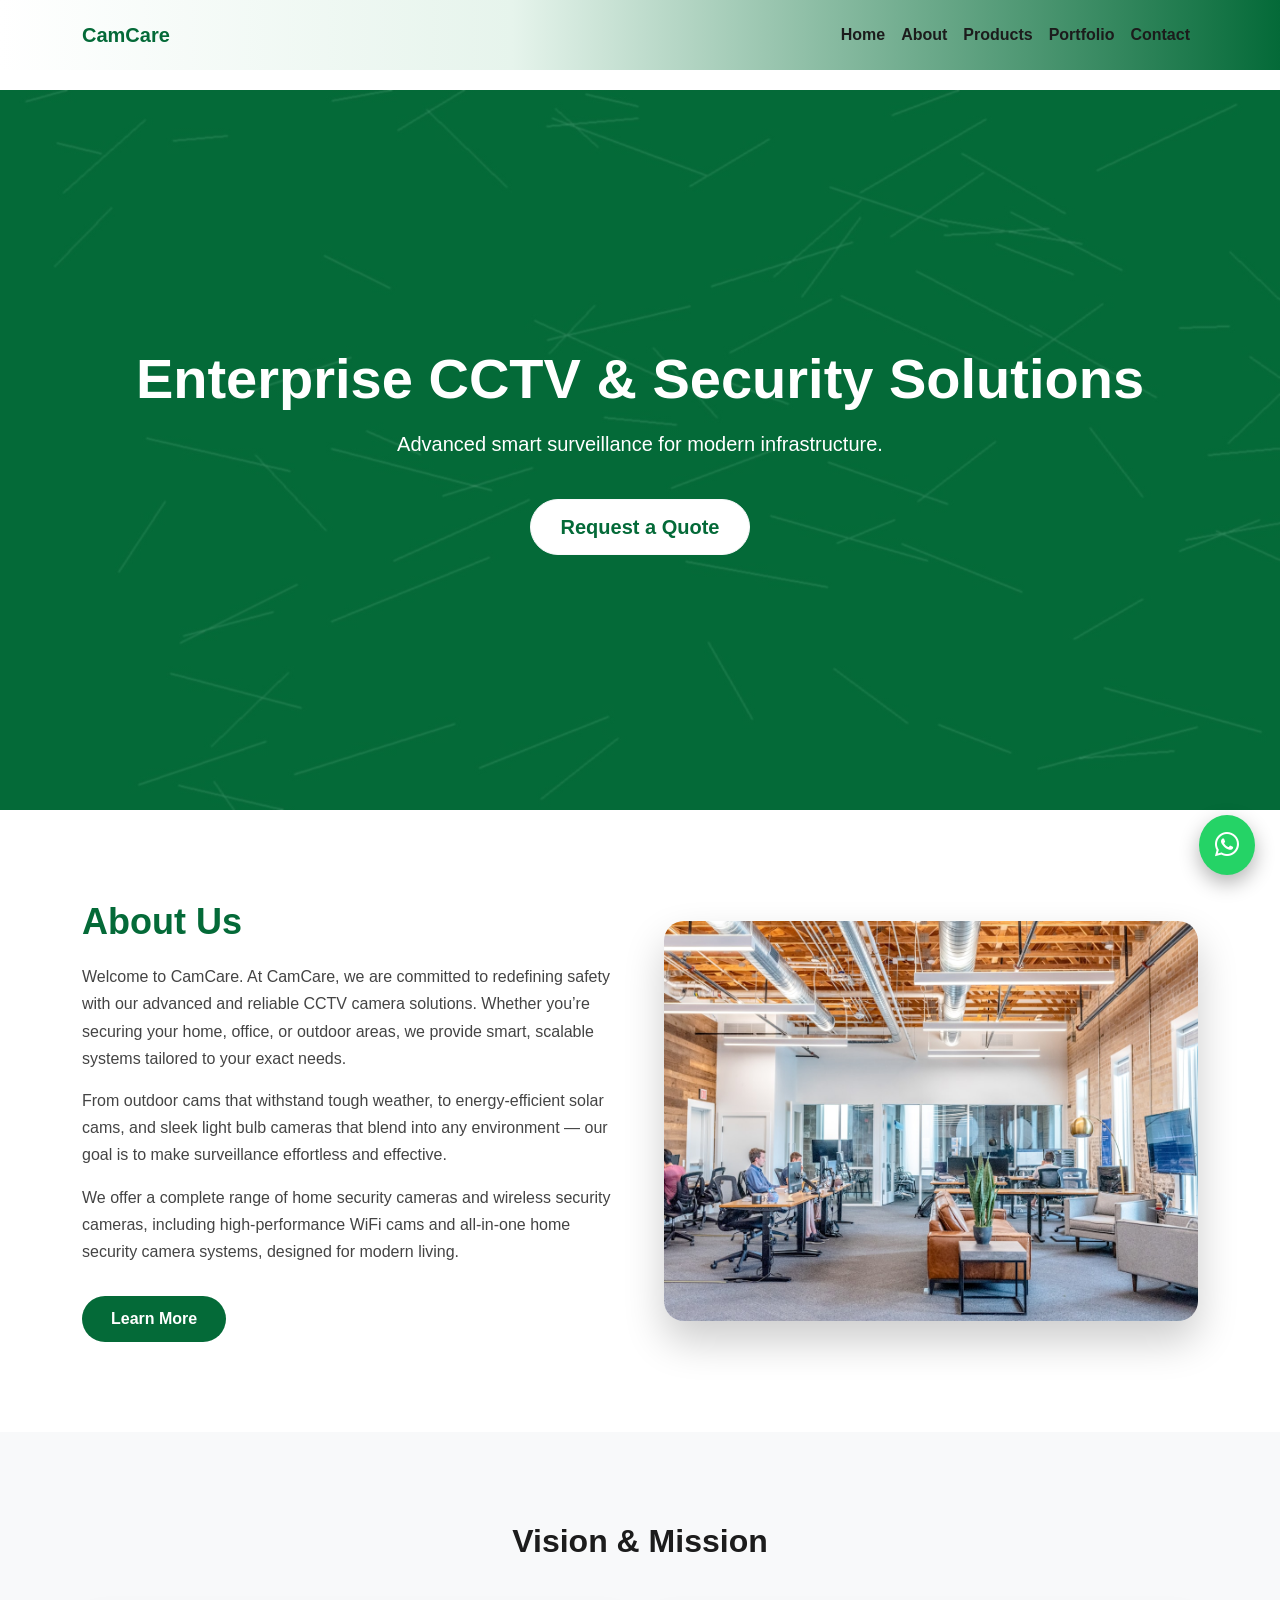
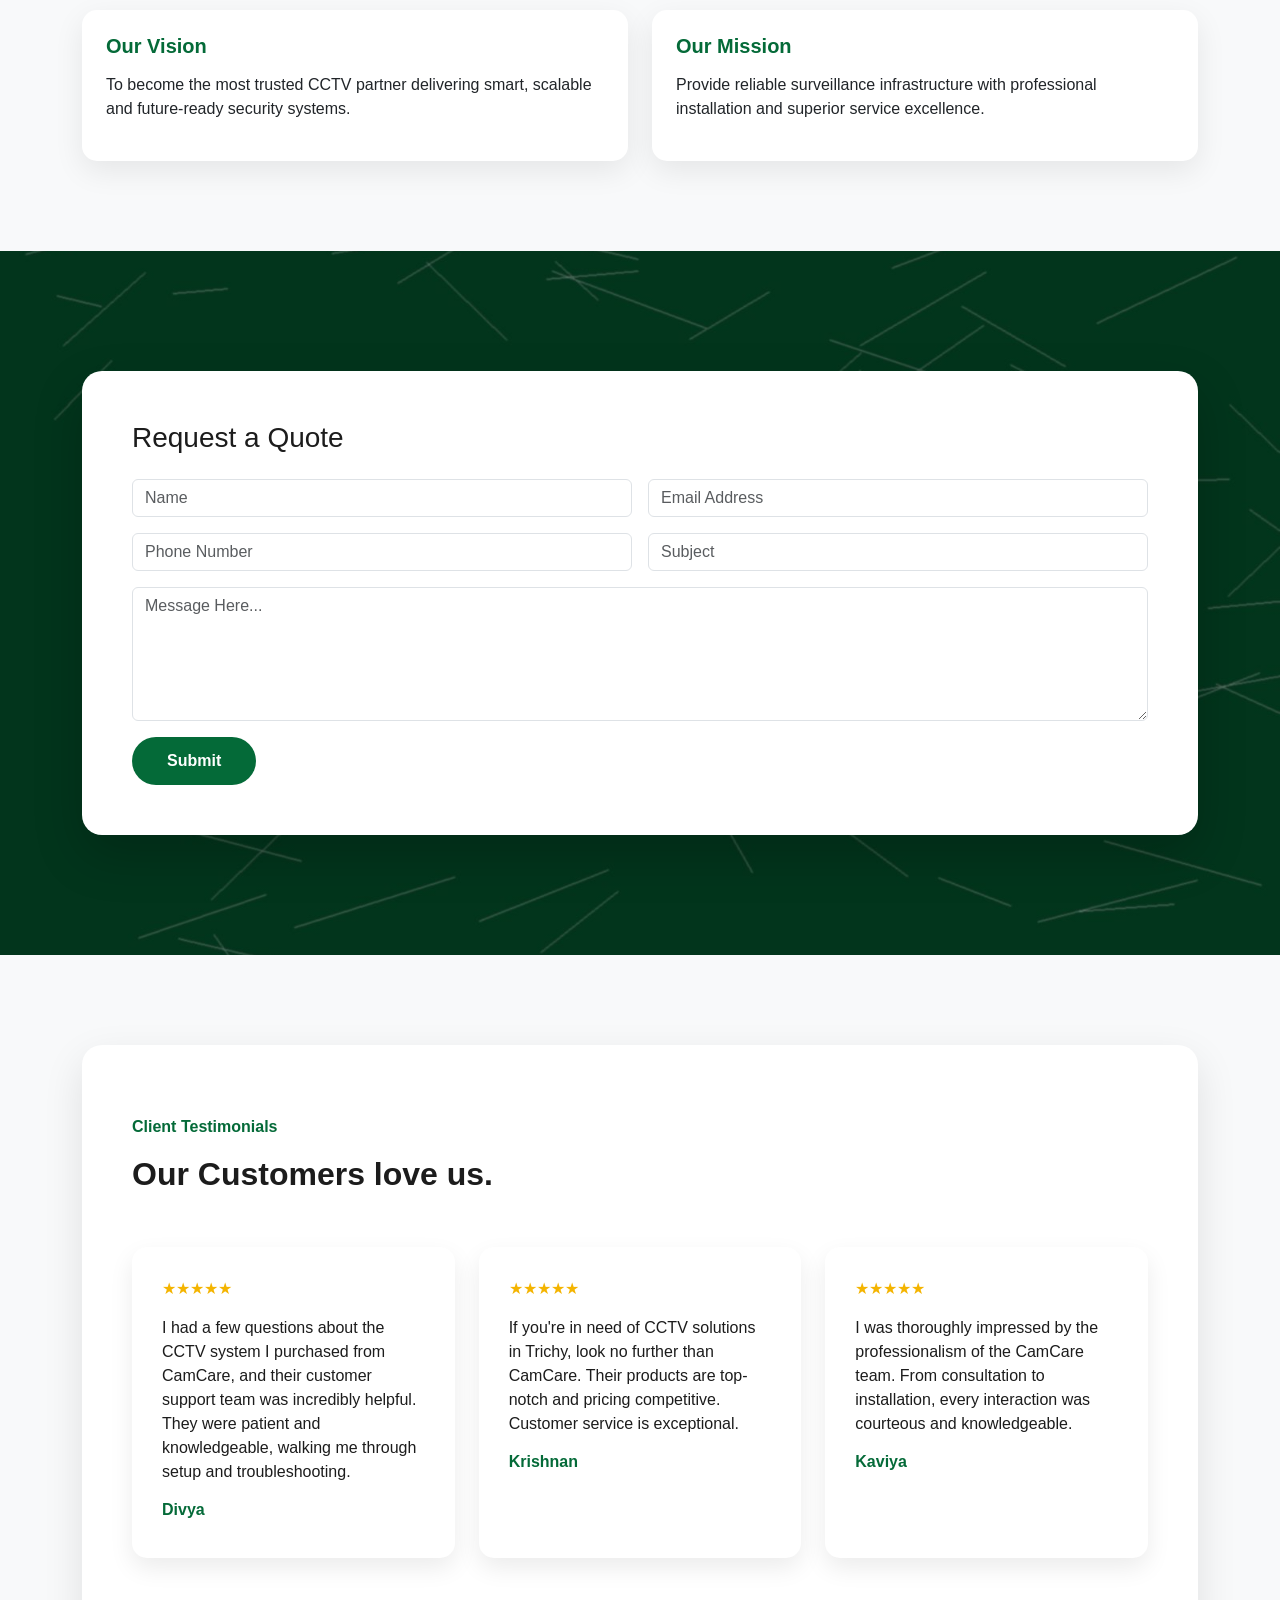
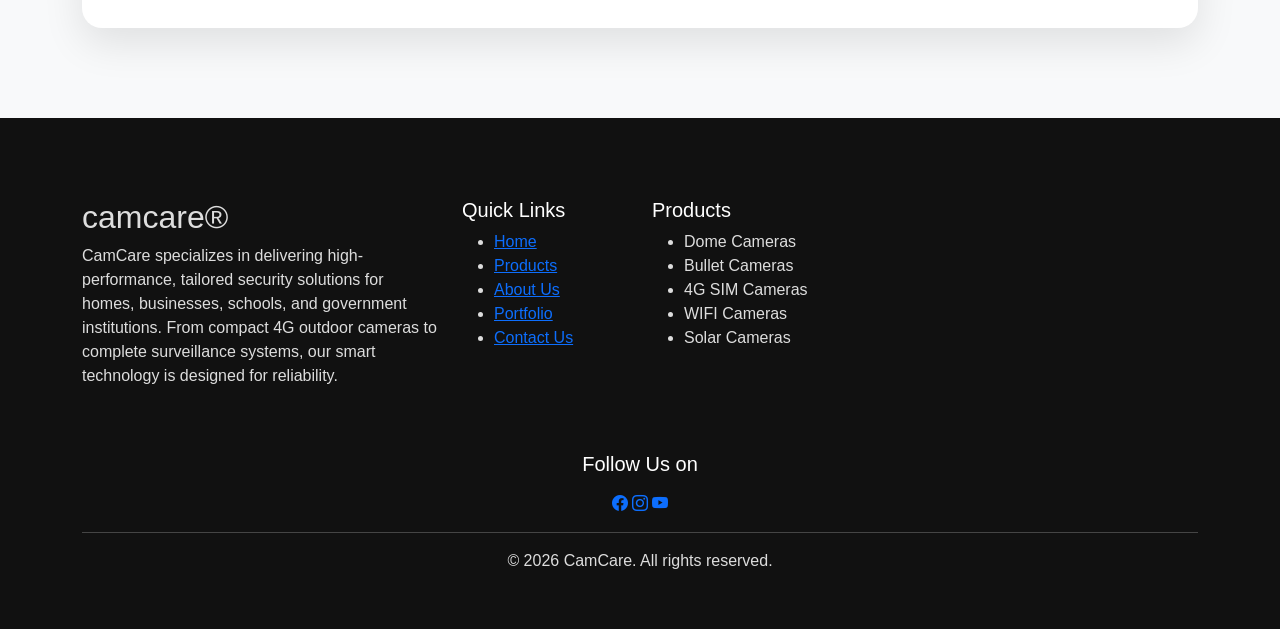
<file: index.html>
<!DOCTYPE html>
<html>

<head>
    <meta charset="UTF-8">
    <meta name="viewport" content="width=device-width, initial-scale=1">
    <title>CamCare - Home</title>

    <link href="https://cdn.jsdelivr.net/npm/bootstrap@5.3.2/dist/css/bootstrap.min.css" rel="stylesheet">
    <link rel="stylesheet" href="https://cdn.jsdelivr.net/npm/bootstrap-icons@1.11.3/font/bootstrap-icons.css">
    <link rel="stylesheet" href="assets/css/style.css">
</head>

<body>

    <!-- NAVBAR -->
    <div id="header"></div>

    <div style="margin-top:90px;"></div>

    <!-- HERO -->
    <section class="hero">
        <div class="container">
            <h1 class="display-4 fw-bold">Enterprise CCTV & Security Solutions</h1>
            <p class="lead mt-3">Advanced smart surveillance for modern infrastructure.</p>
            <a href="#quote" class="btn btn-light btn-lg mt-4">Request a Quote</a>
        </div>
    </section>

    <!-- ABOUT -->
    <section class="section about-section">
        <div class="container">
            <div class="row align-items-center g-5">
                <!-- LEFT CONTENT -->
                <div class="col-lg-6">
                    <h2 class="about-title">About Us</h2>
                    <p class="about-text">
                        Welcome to CamCare. At CamCare, we are committed to redefining safety with our
                        advanced and reliable CCTV camera solutions. Whether you’re securing your
                        home, office, or outdoor areas, we provide smart, scalable systems tailored
                        to your exact needs.
                    </p>
                    <p class="about-text">
                        From outdoor cams that withstand tough weather, to energy-efficient solar cams,
                        and sleek light bulb cameras that blend into any environment — our goal is to
                        make surveillance effortless and effective.
                    </p>
                    <p class="about-text">
                        We offer a complete range of home security cameras and wireless security cameras,
                        including high-performance WiFi cams and all-in-one home security camera systems,
                        designed for modern living.
                    </p>
                    <a href="about.html" class="btn btn-learn mt-3">
                        Learn More
                    </a>
                </div>
                <!-- RIGHT IMAGE -->
                <div class="col-lg-6 text-center">
                    <img src="assets/images/about-corporate.jpg" class="img-fluid about-img" alt="Corporate Discussion">
                </div>
            </div>
        </div>
    </section>

    <!-- VISION MISSION -->
    <section class="section section-alt">
        <div class="container">
            <h2 class="section-title">Vision & Mission</h2>
            <div class="row g-4">
                <div class="col-md-6">
                    <div class="card p-4 h-100">
                        <h5>Our Vision</h5>
                        <p>
                            To become the most trusted CCTV partner delivering smart,
                            scalable and future-ready security systems.
                        </p>
                    </div>
                </div>

                <div class="col-md-6">
                    <div class="card p-4 h-100">
                        <h5>Our Mission</h5>
                        <p>
                            Provide reliable surveillance infrastructure with professional
                            installation and superior service excellence.
                        </p>
                    </div>
                </div>
            </div>
        </div>
    </section>

    <!-- REQUEST A QUOTE -->
    <section id="quote" class="quote-section">
        <div class="container">
            <div class="quote-box">

                <h3 class="mb-4">Request a Quote</h3>

                <form>
                    <div class="row g-3">

                        <div class="col-md-6">
                            <input type="text" class="form-control" placeholder="Name">
                        </div>

                        <div class="col-md-6">
                            <input type="email" class="form-control" placeholder="Email Address">
                        </div>

                        <div class="col-md-6">
                            <input type="text" class="form-control" placeholder="Phone Number">
                        </div>

                        <div class="col-md-6">
                            <input type="text" class="form-control" placeholder="Subject">
                        </div>

                        <div class="col-12">
                            <textarea class="form-control" rows="5" placeholder="Message Here..."></textarea>
                        </div>

                        <div class="col-12">
                            <button type="submit" class="btn btn-primary-custom">
                                Submit
                            </button>
                        </div>

                    </div>
                </form>

            </div>
        </div>
    </section>

    <!-- CLIENT TESTIMONIALS -->
    <section class="section testimonials-section">
        <div class="container">
            <div class="testimonials-wrapper">
                <p class="testimonial-subtitle">Client Testimonials</p>
                <h2 class="testimonial-title">Our Customers love us.</h2>
                <div class="row g-4 mt-4">
                    <!-- Testimonial 1 -->
                    <div class="col-lg-4 col-md-6">
                        <div class="testimonial-card">
                            <div class="stars">★★★★★</div>
                            <p>
                                I had a few questions about the CCTV system I purchased from CamCare,
                                and their customer support team was incredibly helpful. They were
                                patient and knowledgeable, walking me through setup and troubleshooting.
                            </p>
                            <h6 class="client-name">Divya</h6>
                        </div>
                    </div>
                    <!-- Testimonial 2 -->
                    <div class="col-lg-4 col-md-6">
                        <div class="testimonial-card">
                            <div class="stars">★★★★★</div>
                            <p>
                                If you're in need of CCTV solutions in Trichy, look no further than
                                CamCare. Their products are top-notch and pricing competitive.
                                Customer service is exceptional.
                            </p>
                            <h6 class="client-name">Krishnan</h6>
                        </div>
                    </div>
                    <!-- Testimonial 3 -->
                    <div class="col-lg-4 col-md-6">
                        <div class="testimonial-card">
                            <div class="stars">★★★★★</div>
                            <p>
                                I was thoroughly impressed by the professionalism of the CamCare team.
                                From consultation to installation, every interaction was courteous
                                and knowledgeable.
                            </p>
                            <h6 class="client-name">Kaviya</h6>
                        </div>
                    </div>
                </div>
            </div>
        </div>
    </section>

    <!-- FOOTER -->
    <div id="footer"></div>

    <script src="assets/js/layout.js"></script>

    <script src="https://cdn.jsdelivr.net/npm/bootstrap@5.3.2/dist/js/bootstrap.bundle.min.js"></script>
</body>

</html>
</file>
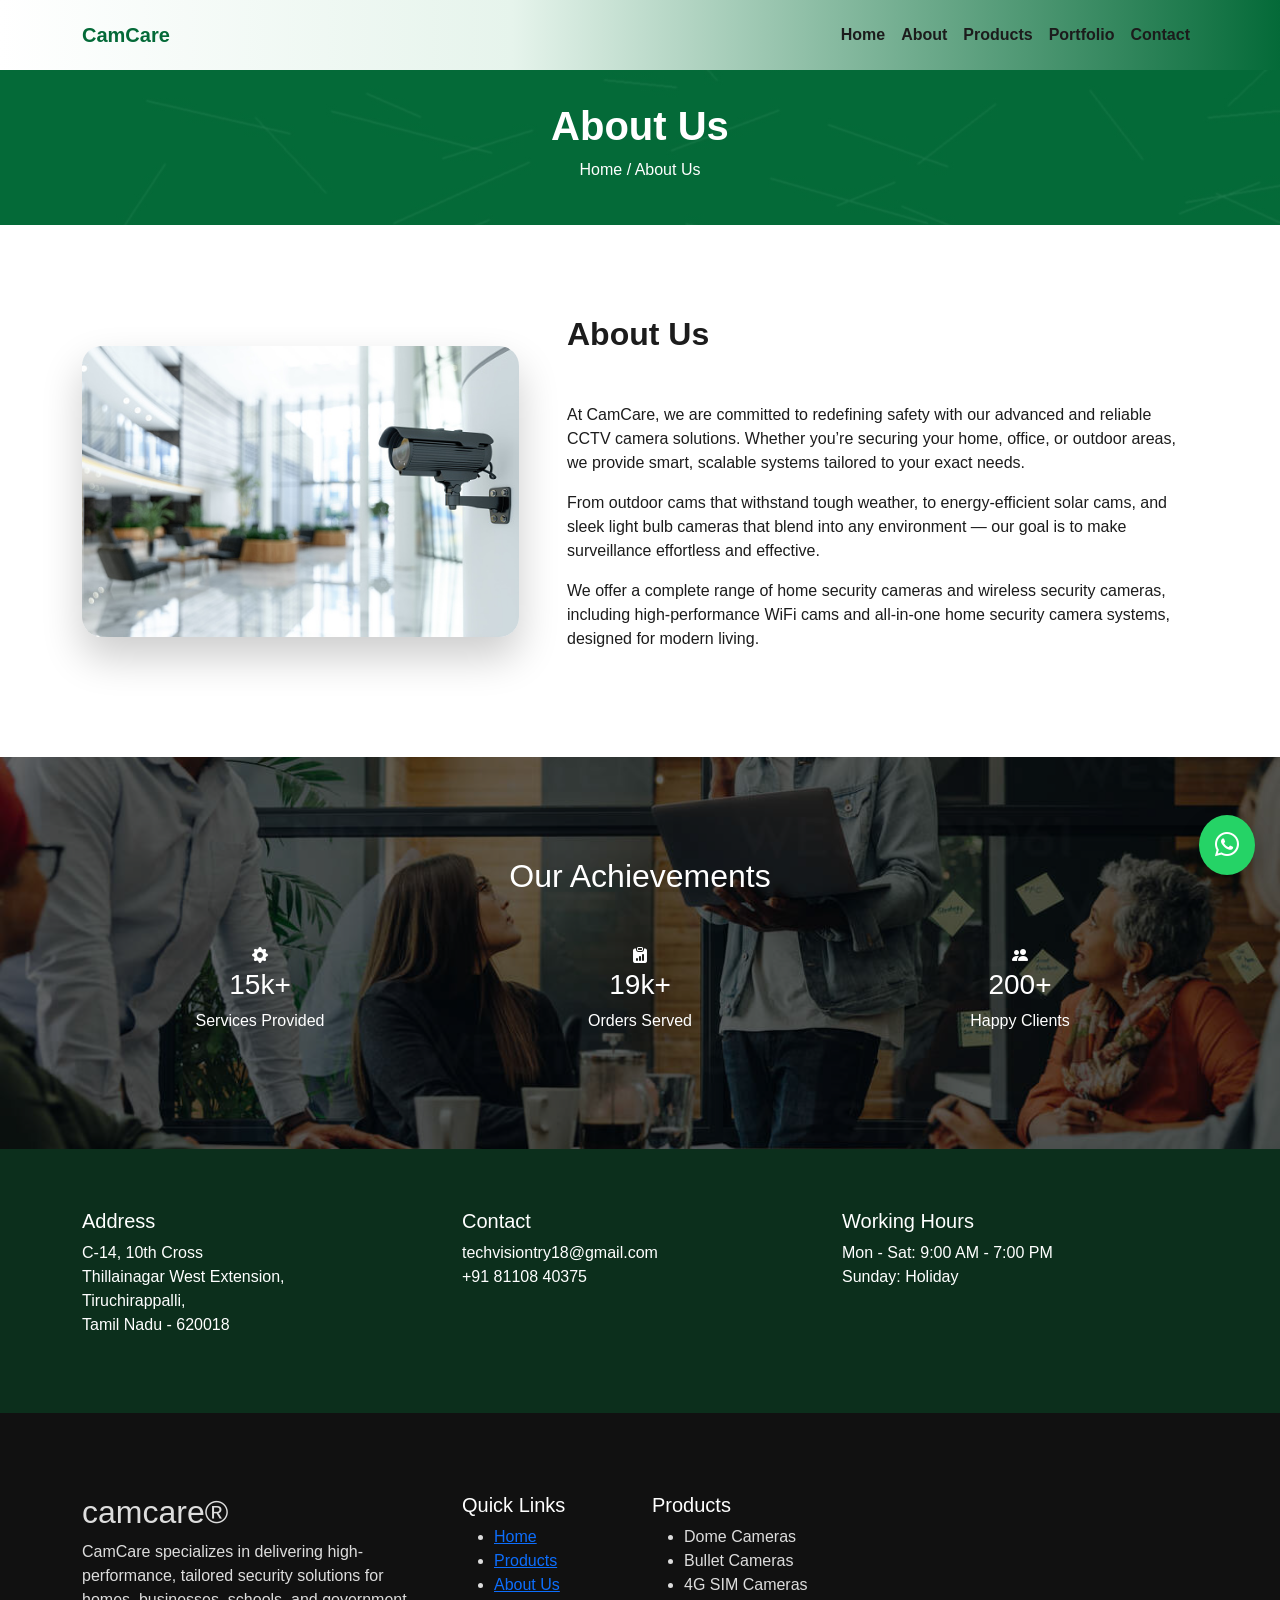
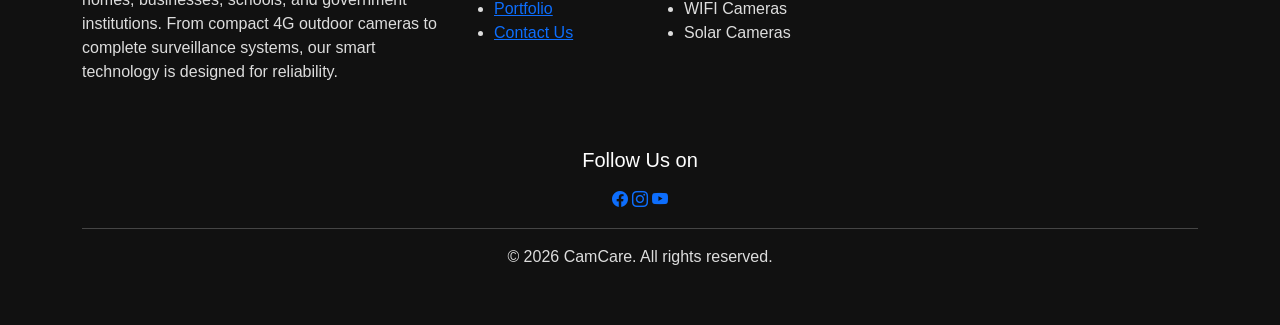
<file: about.html>
<!DOCTYPE html>
<html>

<head>
    <meta charset="UTF-8">
    <meta name="viewport" content="width=device-width, initial-scale=1">
    <title>CamCare - About</title>

    <link href="https://cdn.jsdelivr.net/npm/bootstrap@5.3.2/dist/css/bootstrap.min.css" rel="stylesheet">
    <link rel="stylesheet" href="assets/css/style.css">
    <link rel="stylesheet" href="https://cdn.jsdelivr.net/npm/bootstrap-icons@1.11.3/font/bootstrap-icons.css">
</head>

<body>

    <div id="header"></div>
    <!-- HERO BANNER -->
    <section class="page-banner">
        <div class="container text-center">
            <h1>About Us</h1>
            <p>Home / About Us</p>
        </div>
    </section>

    <!-- ABOUT CONTENT -->
    <section class="section">
        <div class="container">
            <div class="row align-items-center g-5">

                <div class="col-lg-5">
                    <img src="assets/images/about-main.jpg" class="img-fluid about-img">
                </div>

                <div class="col-lg-7">
                    <h2 class="section-title text-start">About Us</h2>

                    <p>
                        At CamCare, we are committed to redefining safety with our advanced and reliable CCTV camera
                        solutions.
                        Whether you’re securing your home, office, or outdoor areas, we provide smart, scalable systems
                        tailored to your exact needs.
                    </p>

                    <p>
                        From outdoor cams that withstand tough weather, to energy-efficient solar cams, and sleek light
                        bulb cameras
                        that blend into any environment — our goal is to make surveillance effortless and effective.
                    </p>

                    <p>
                        We offer a complete range of home security cameras and wireless security cameras,
                        including high-performance WiFi cams and all-in-one home security camera systems,
                        designed for modern living.
                    </p>

                </div>
            </div>
        </div>
    </section>

    <!-- ACHIEVEMENTS -->
    <section class="achievements-section">
        <div class="overlay"></div>
        <div class="container text-center position-relative">

            <h2>Our Achievements</h2>

            <div class="row mt-5">

                <div class="col-md-4">
                    <div class="achievement-box">
                        <i class="bi bi-gear-fill"></i>
                        <h3>15k+</h3>
                        <p>Services Provided</p>
                    </div>
                </div>

                <div class="col-md-4">
                    <div class="achievement-box">
                        <i class="bi bi-clipboard-data-fill"></i>
                        <h3>19k+</h3>
                        <p>Orders Served</p>
                    </div>
                </div>

                <div class="col-md-4">
                    <div class="achievement-box">
                        <i class="bi bi-people-fill"></i>
                        <h3>200+</h3>
                        <p>Happy Clients</p>
                    </div>
                </div>

            </div>
        </div>
    </section>

    <!-- CONTACT STRIP -->
    <section class="contact-strip">
        <div class="container">
            <div class="row text-white">

                <div class="col-md-4">
                    <h5>Address</h5>
                    <p>
                        C-14, 10th Cross<br>
                        Thillainagar West Extension,<br>
                        Tiruchirappalli,<br>
                        Tamil Nadu - 620018
                    </p>
                </div>

                <div class="col-md-4">
                    <h5>Contact</h5>
                    <p>
                        techvisiontry18@gmail.com<br>
                        +91 81108 40375
                    </p>
                </div>

                <div class="col-md-4">
                    <h5>Working Hours</h5>
                    <p>
                        Mon - Sat: 9:00 AM - 7:00 PM<br>
                        Sunday: Holiday
                    </p>
                </div>

            </div>
        </div>
    </section>

    <div id="footer"></div>

    <script src="assets/js/layout.js"></script>
    <script src="https://cdn.jsdelivr.net/npm/bootstrap@5.3.2/dist/js/bootstrap.bundle.min.js"></script>

</body>

</html>
</file>
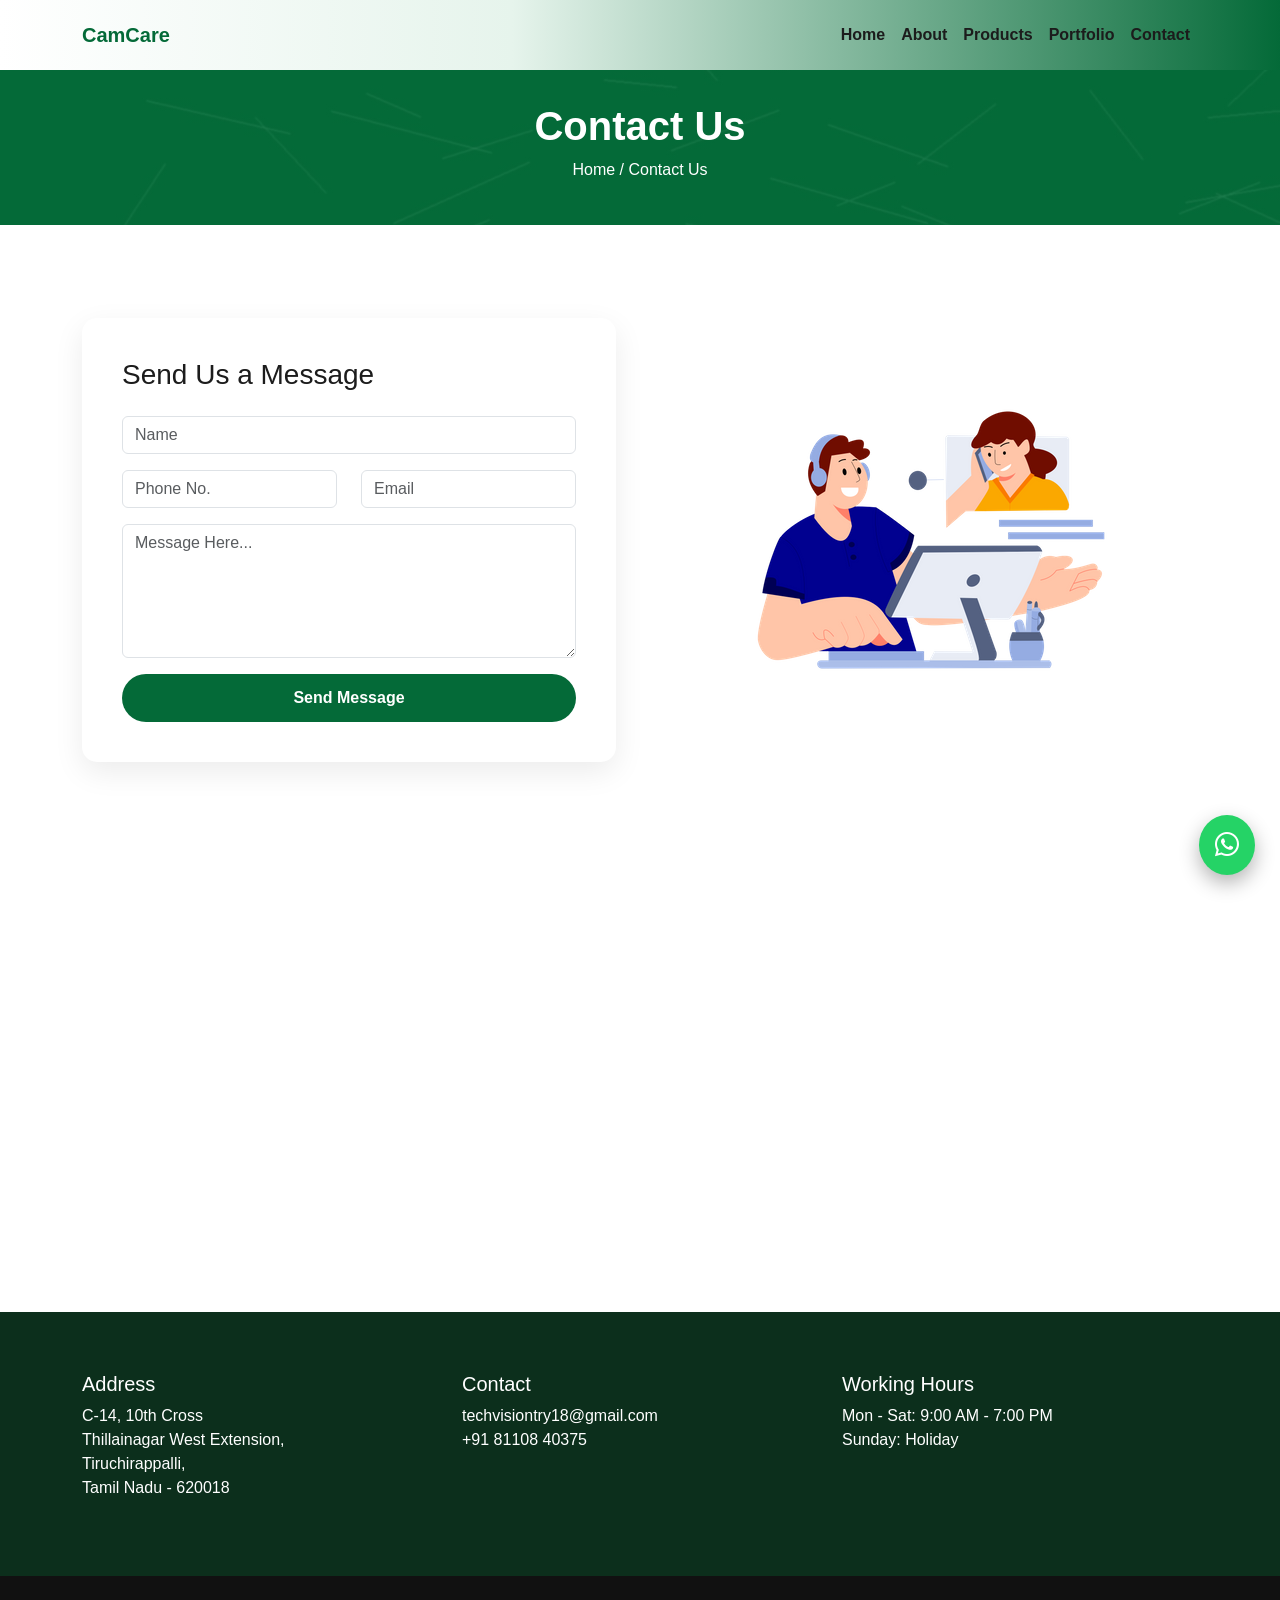
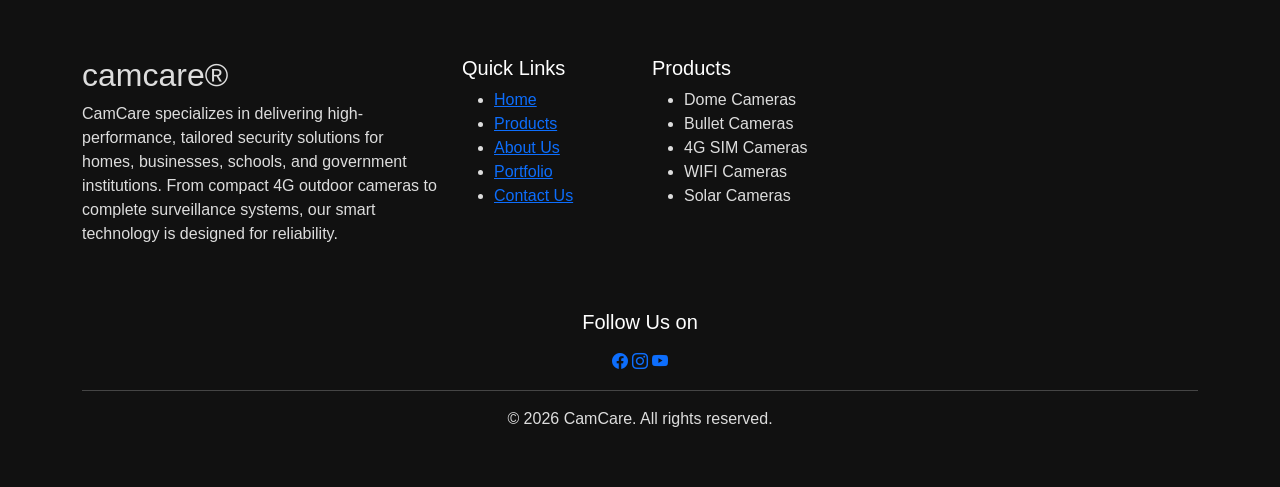
<file: contact.html>
<!DOCTYPE html>
<html>

<head>
    <meta charset="UTF-8">
    <meta name="viewport" content="width=device-width, initial-scale=1">
    <title>CamCare - Contact</title>

    <link href="https://cdn.jsdelivr.net/npm/bootstrap@5.3.2/dist/css/bootstrap.min.css" rel="stylesheet">
    <link rel="stylesheet" href="assets/css/style.css">
    <link rel="stylesheet" href="https://cdn.jsdelivr.net/npm/bootstrap-icons@1.11.3/font/bootstrap-icons.css">
</head>

<body>

    <div id="header"></div>

    <!-- HERO BANNER -->
    <section class="page-banner">
        <div class="container text-center">
            <h1>Contact Us</h1>
            <p>Home / Contact Us</p>
        </div>
    </section>

    <!-- CONTACT FORM SECTION -->
    <section class="section">
        <div class="container">
            <div class="row align-items-center g-5">

                <!-- FORM -->
                <div class="col-lg-6">
                    <div class="contact-card">
                        <h3 class="mb-4">Send Us a Message</h3>

                        <form>
                            <div class="mb-3">
                                <input type="text" class="form-control" placeholder="Name">
                            </div>

                            <div class="row">
                                <div class="col-md-6 mb-3">
                                    <input type="text" class="form-control" placeholder="Phone No.">
                                </div>

                                <div class="col-md-6 mb-3">
                                    <input type="email" class="form-control" placeholder="Email">
                                </div>
                            </div>

                            <div class="mb-3">
                                <textarea class="form-control" rows="5" placeholder="Message Here..."></textarea>
                            </div>

                            <button type="submit" class="btn btn-primary-custom w-100">
                                Send Message
                            </button>
                        </form>
                    </div>
                </div>

                <!-- IMAGE -->
                <div class="col-lg-6 text-center">
                    <img src="assets/images/contact-illustration.png" class="img-fluid contact-img"
                        alt="Contact Illustration">
                </div>

            </div>
        </div>
    </section>

    <!-- GOOGLE MAP -->
    <section class="map-section">
        <iframe src="https://www.google.com/maps?q=Thillainagar,Trichy,Tamil%20Nadu&output=embed" width="100%"
            height="450" style="border:0;" allowfullscreen="" loading="lazy">
        </iframe>
    </section>

    <!-- CONTACT STRIP -->
    <section class="contact-strip">
        <div class="container">
            <div class="row text-white">

                <div class="col-md-4">
                    <h5>Address</h5>
                    <p>
                        C-14, 10th Cross<br>
                        Thillainagar West Extension,<br>
                        Tiruchirappalli,<br>
                        Tamil Nadu - 620018
                    </p>
                </div>

                <div class="col-md-4">
                    <h5>Contact</h5>
                    <p>
                        techvisiontry18@gmail.com<br>
                        +91 81108 40375
                    </p>
                </div>

                <div class="col-md-4">
                    <h5>Working Hours</h5>
                    <p>
                        Mon - Sat: 9:00 AM - 7:00 PM<br>
                        Sunday: Holiday
                    </p>
                </div>

            </div>
        </div>
    </section>

    <div id="footer"></div>

    <script src="assets/js/layout.js"></script>
    <script src="https://cdn.jsdelivr.net/npm/bootstrap@5.3.2/dist/js/bootstrap.bundle.min.js"></script>

</body>

</html>
</file>
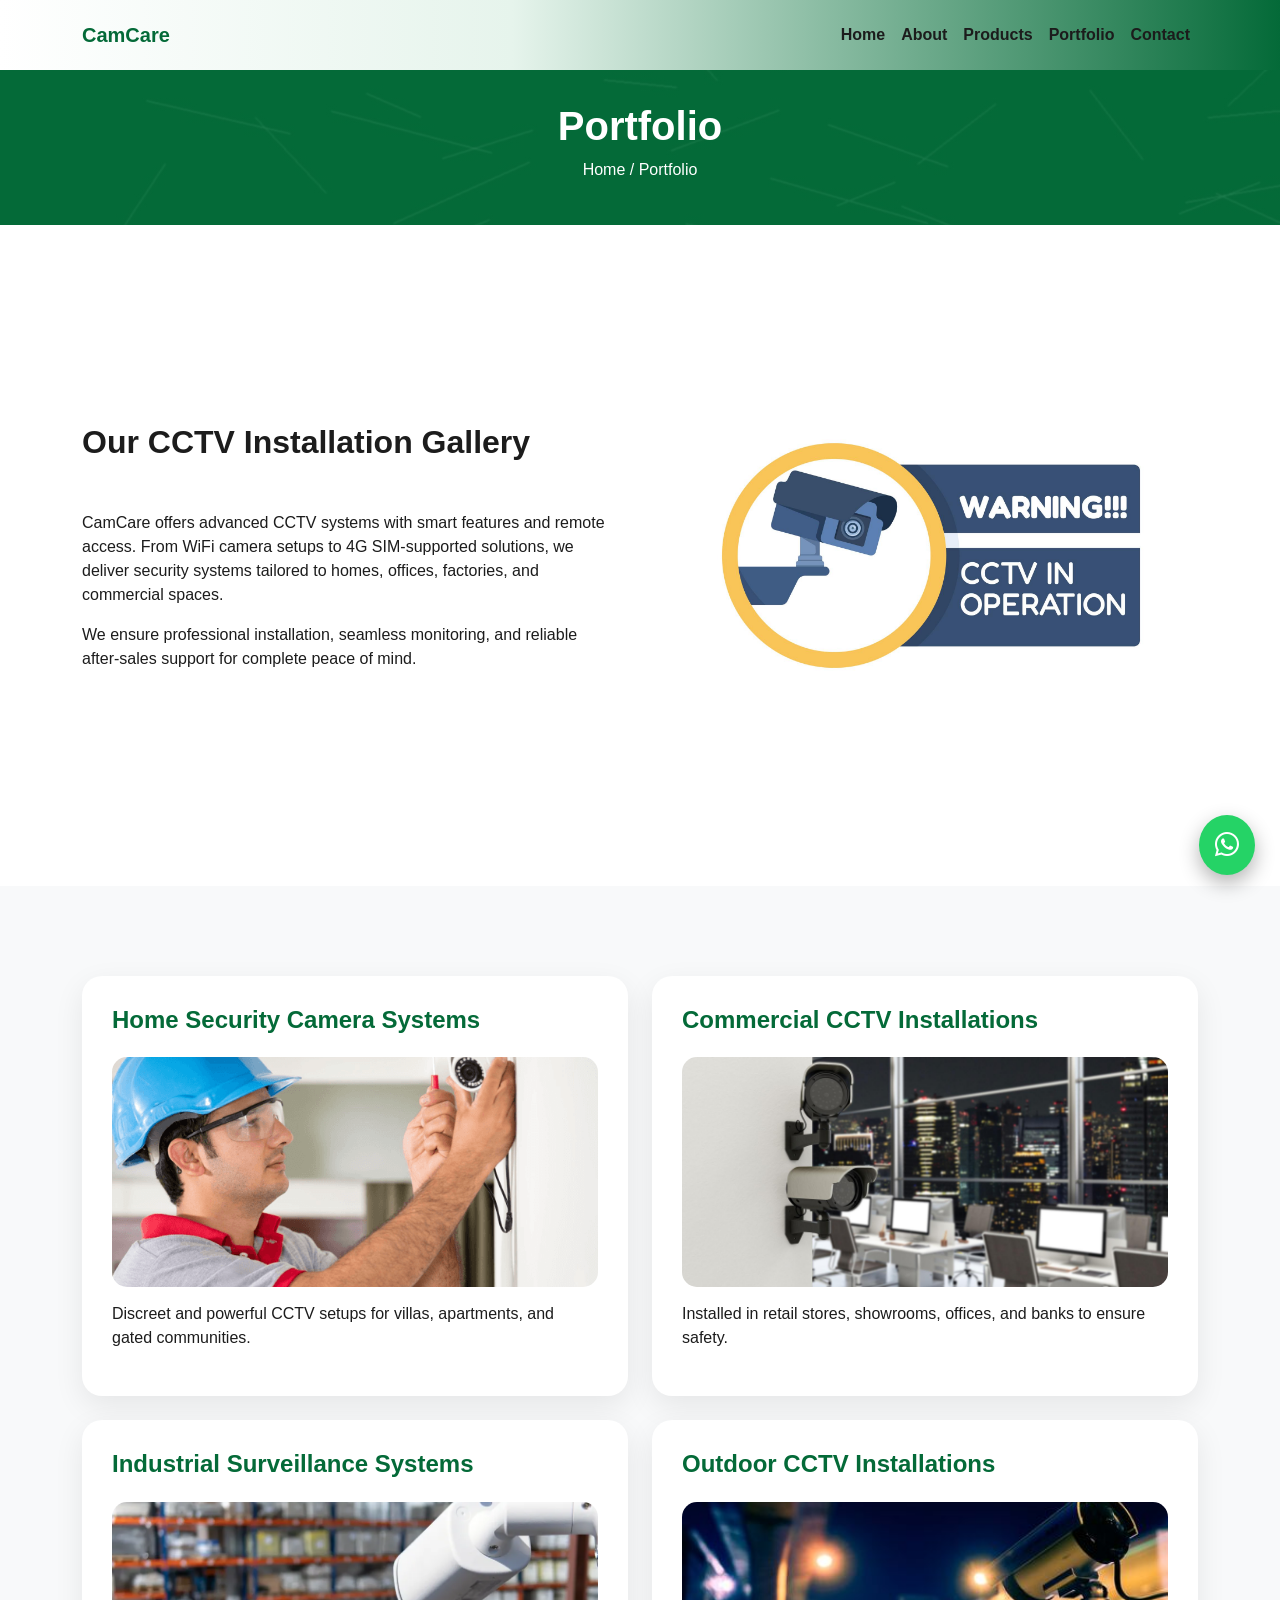
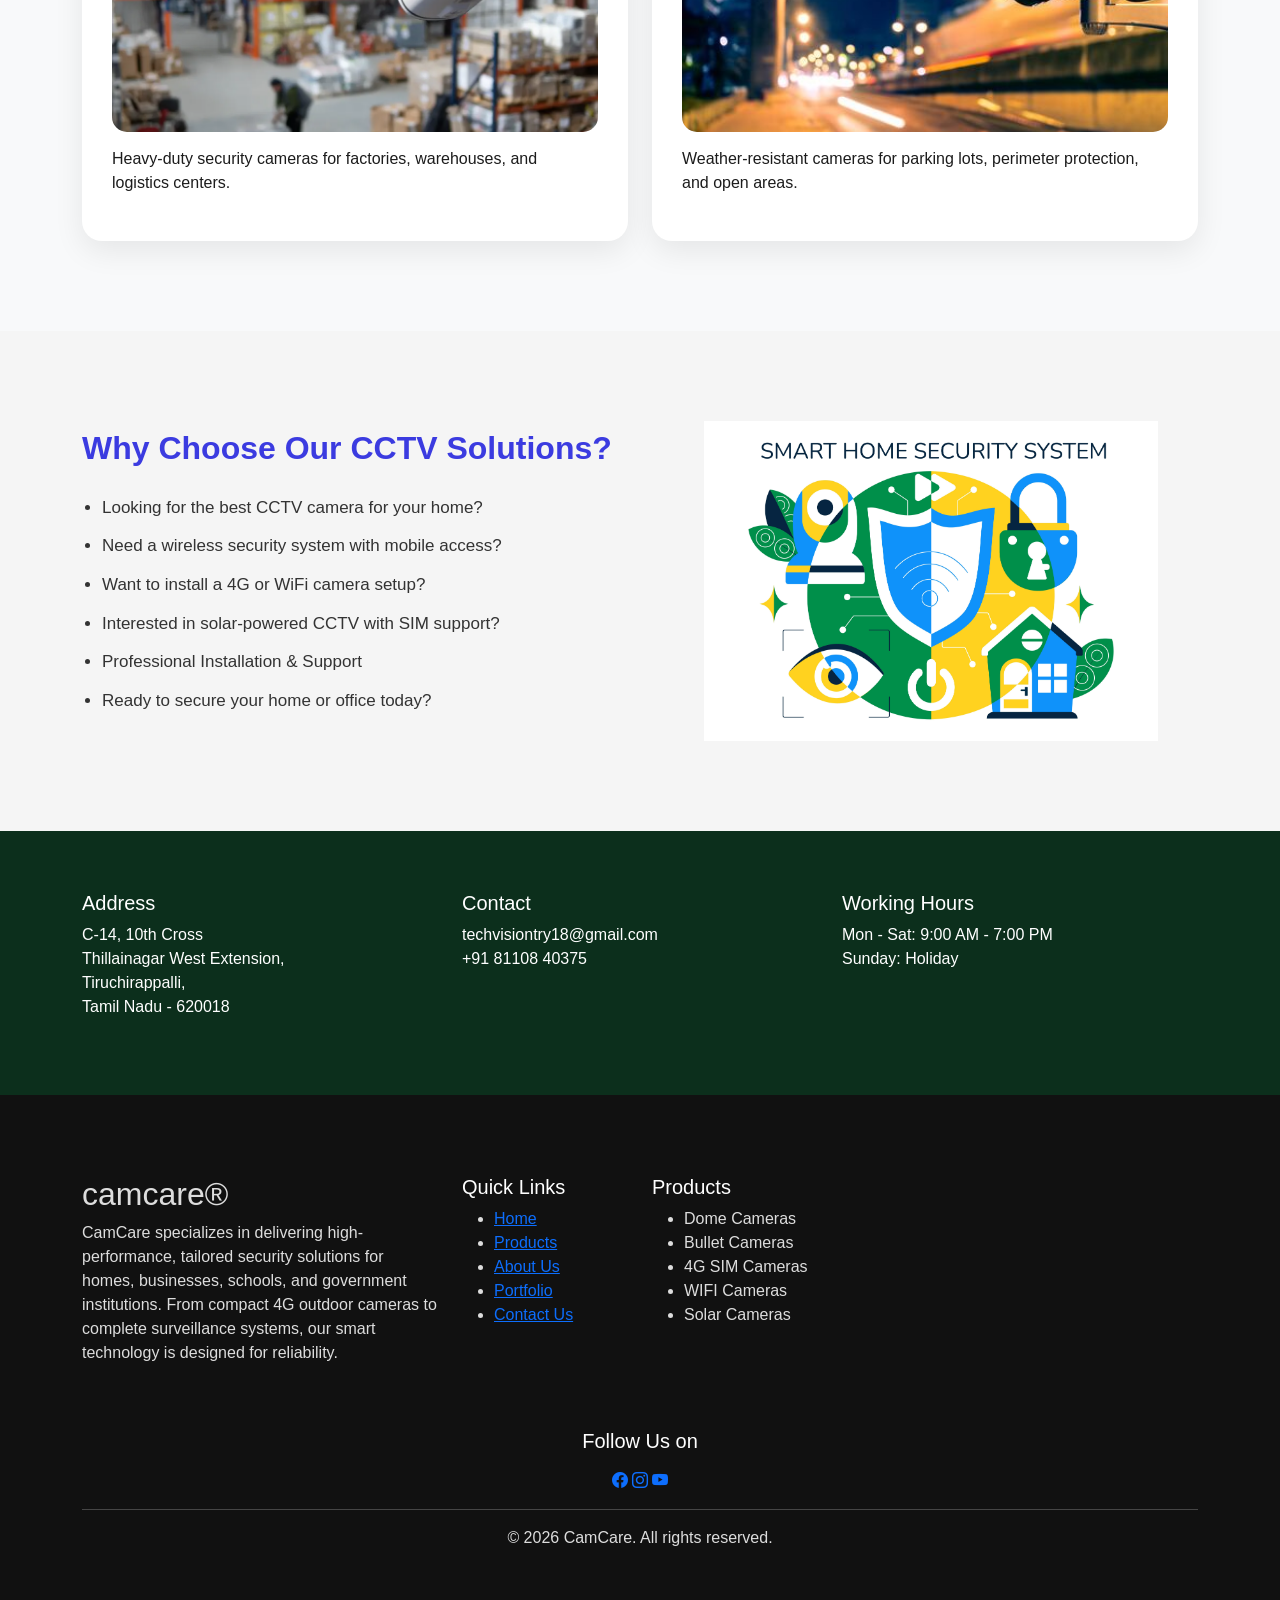
<file: portfolio.html>
<!DOCTYPE html>
<html>

<head>
    <meta charset="UTF-8">
    <meta name="viewport" content="width=device-width, initial-scale=1">
    <title>CamCare - Portfolio</title>

    <link href="https://cdn.jsdelivr.net/npm/bootstrap@5.3.2/dist/css/bootstrap.min.css" rel="stylesheet">
    <link rel="stylesheet" href="assets/css/style.css">
    <link rel="stylesheet" href="https://cdn.jsdelivr.net/npm/bootstrap-icons@1.11.3/font/bootstrap-icons.css">
</head>

<body>

    <div id="header"></div>

    <!-- HERO BANNER -->
    <section class="page-banner portfolio-hero">
        <div class="container text-center">
            <h1>Portfolio</h1>
            <p>Home / Portfolio</p>
        </div>
    </section>

    <!-- INTRO SECTION -->
    <section class="section">
        <div class="container">
            <div class="row align-items-center g-5">

                <div class="col-lg-6">
                    <h2 class="section-title text-start">Our CCTV Installation Gallery</h2>
                    <p>
                        CamCare offers advanced CCTV systems with smart features and remote access.
                        From WiFi camera setups to 4G SIM-supported solutions, we deliver security
                        systems tailored to homes, offices, factories, and commercial spaces.
                    </p>
                    <p>
                        We ensure professional installation, seamless monitoring,
                        and reliable after-sales support for complete peace of mind.
                    </p>
                </div>

                <div class="col-lg-6 text-center">
                    <img src="assets/images/portfolio-illustration.png" class="img-fluid portfolio-illustration">
                </div>

            </div>
        </div>
    </section>

    <!-- PORTFOLIO CARDS -->
    <section class="section section-alt">
        <div class="container">
            <div class="row g-4">

                <!-- HOME -->
                <div class="col-md-6">
                    <div class="portfolio-card">
                        <h4>Home Security Camera Systems</h4>
                        <img src="assets/images/portfolio-installation.jpg" class="portfolio-img">
                        <p>Discreet and powerful CCTV setups for villas, apartments, and gated communities.</p>
                    </div>
                </div>

                <!-- COMMERCIAL -->
                <div class="col-md-6">
                    <div class="portfolio-card">
                        <h4>Commercial CCTV Installations</h4>
                        <img src="assets/images/portfolio-commercial.jpg" class="portfolio-img">
                        <p>Installed in retail stores, showrooms, offices, and banks to ensure safety.</p>
                    </div>
                </div>

                <!-- INDUSTRIAL -->
                <div class="col-md-6">
                    <div class="portfolio-card">
                        <h4>Industrial Surveillance Systems</h4>
                        <img src="assets/images/portfolio-industrial.jpg" class="portfolio-img">
                        <p>Heavy-duty security cameras for factories, warehouses, and logistics centers.</p>
                    </div>
                </div>

                <!-- OUTDOOR -->
                <div class="col-md-6">
                    <div class="portfolio-card">
                        <h4>Outdoor CCTV Installations</h4>
                        <img src="assets/images/portfolio-outdoor.jpg" class="portfolio-img">
                        <p>Weather-resistant cameras for parking lots, perimeter protection, and open areas.</p>
                    </div>
                </div>

            </div>
        </div>
    </section>

    <!-- WHY CHOOSE SECTION -->
    <section class="section why-section">
        <div class="container">
            <div class="row align-items-center g-5">
                <!-- LEFT CONTENT -->
                <div class="col-lg-6">
                    <h2 class="why-title">Why Choose Our CCTV Solutions?</h2>
                    <ul class="why-list">
                        <li>Looking for the best CCTV camera for your home?</li>
                        <li>Need a wireless security system with mobile access?</li>
                        <li>Want to install a 4G or WiFi camera setup?</li>
                        <li>Interested in solar-powered CCTV with SIM support?</li>
                        <li>Professional Installation & Support</li>
                        <li>Ready to secure your home or office today?</li>
                    </ul>
                </div>
                <!-- RIGHT IMAGE -->
                <div class="col-lg-6 text-center">
                    <img src="assets/images/portfolio-solution.png" class="img-fluid why-image">
                </div>
            </div>
        </div>
    </section>

    <!-- CONTACT STRIP -->
    <section class="contact-strip">
        <div class="container">
            <div class="row text-white">
                <div class="col-md-4">
                    <h5>Address</h5>
                    <p>
                        C-14, 10th Cross<br>
                        Thillainagar West Extension,<br>
                        Tiruchirappalli,<br>
                        Tamil Nadu - 620018
                    </p>
                </div>
                <div class="col-md-4">
                    <h5>Contact</h5>
                    <p>
                        techvisiontry18@gmail.com<br>
                        +91 81108 40375
                    </p>
                </div>
                <div class="col-md-4">
                    <h5>Working Hours</h5>
                    <p>
                        Mon - Sat: 9:00 AM - 7:00 PM<br>
                        Sunday: Holiday
                    </p>
                </div>
            </div>
        </div>
    </section>

    <div id="footer"></div>

    <script src="assets/js/layout.js"></script>
    <script src="https://cdn.jsdelivr.net/npm/bootstrap@5.3.2/dist/js/bootstrap.bundle.min.js"></script>

</body>

</html>
</file>
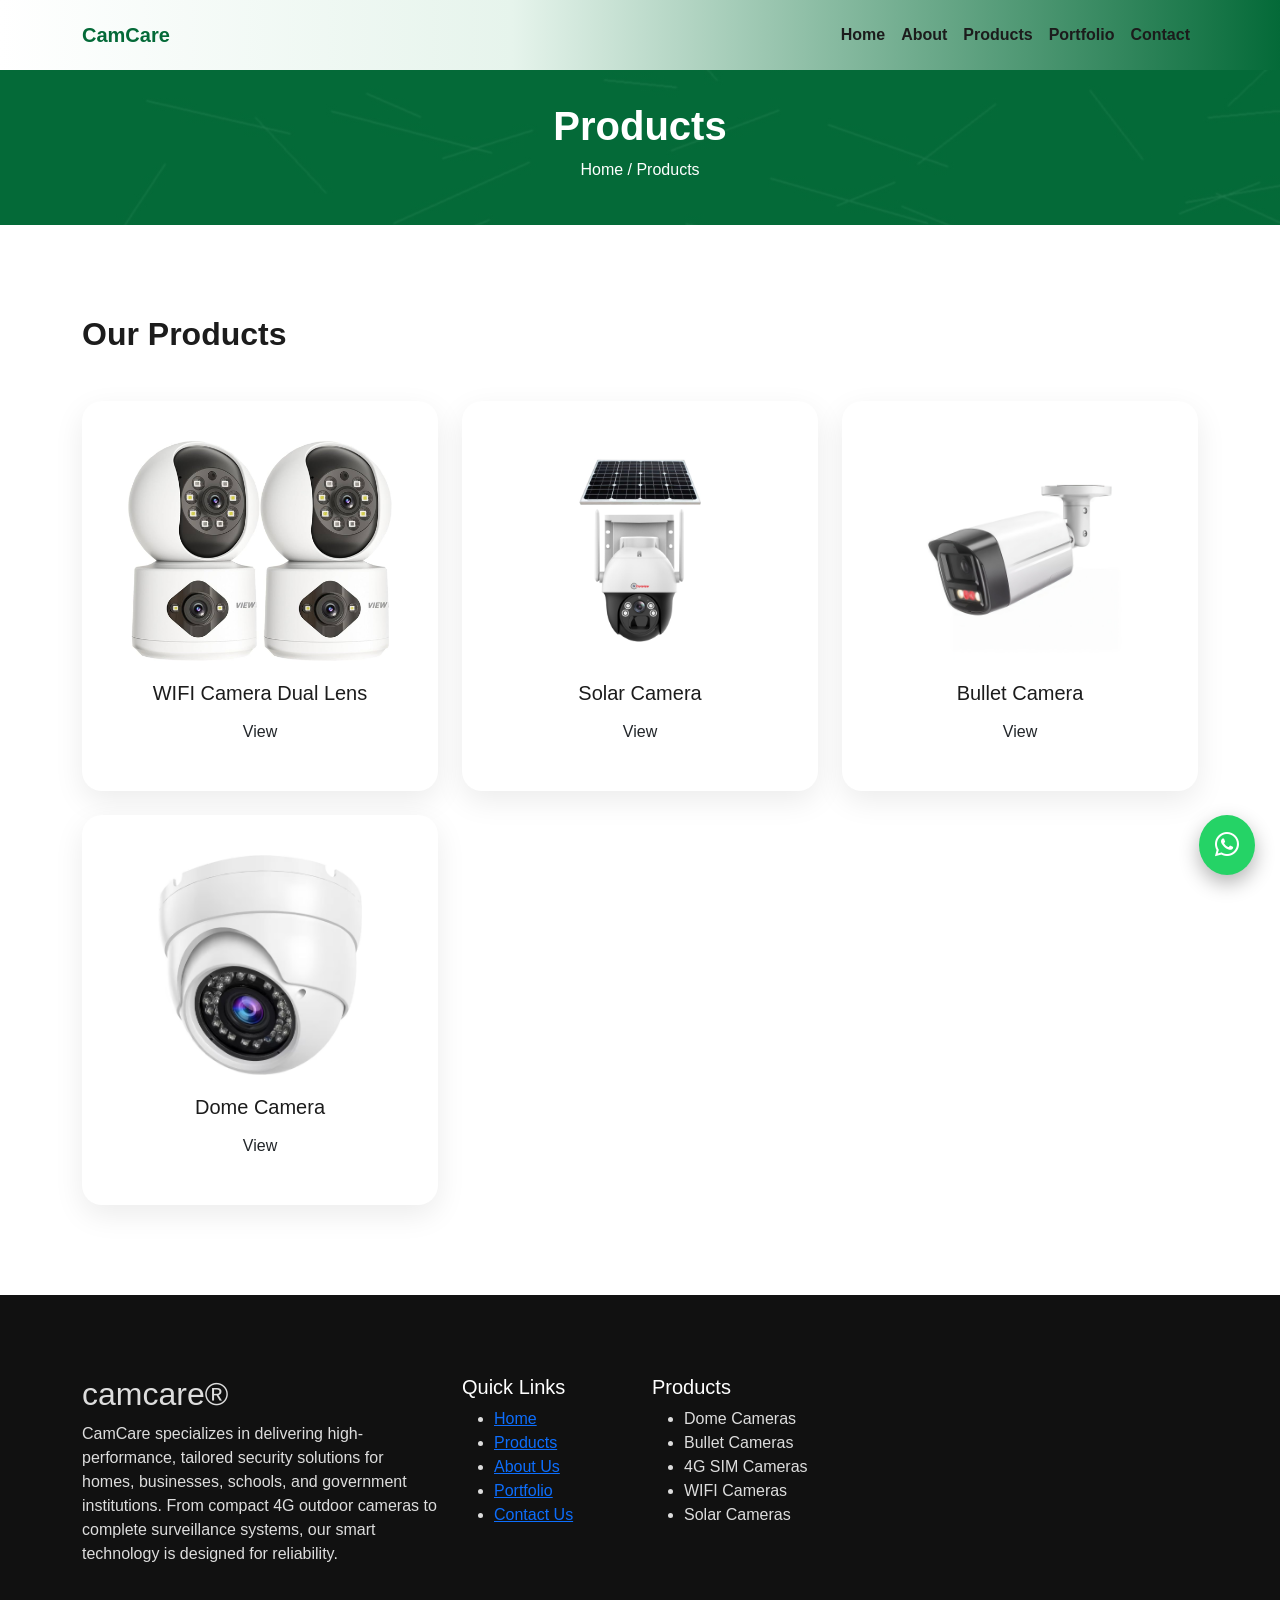
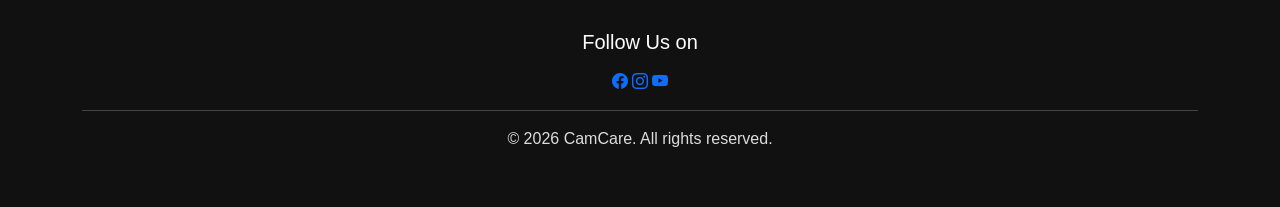
<file: products.html>
<!DOCTYPE html>
<html>

<head>
    <meta charset="UTF-8">
    <meta name="viewport" content="width=device-width, initial-scale=1">
    <title>CamCare - Products</title>

    <link href="https://cdn.jsdelivr.net/npm/bootstrap@5.3.2/dist/css/bootstrap.min.css" rel="stylesheet">
    <link rel="stylesheet" href="https://cdn.jsdelivr.net/npm/bootstrap-icons@1.11.3/font/bootstrap-icons.css">
    <link rel="stylesheet" href="assets/css/style.css">
</head>

<body>

    <!-- HEADER -->
    <div id="header"></div>
    <!-- HERO BANNER -->
    <section class="page-banner">
        <div class="container text-center">
            <h1>Products</h1>
            <p>Home / Products</p>
        </div>
    </section>

    <!-- PRODUCTS SECTION -->
    <section class="section">
        <div class="container">

            <h2 class="section-title text-start mb-5">Our Products</h2>

            <div class="row g-4">

                <!-- WIFI DUAL LENS -->
                <div class="col-lg-4 col-md-6">
                    <div class="product-card text-center">
                        <img src="assets/images/product-wifi-dual.jpg" class="img-fluid product-img">
                        <h5>WIFI Camera Dual Lens</h5>
                        <a href="#" class="btn btn-green">View</a>
                    </div>
                </div>

                <!-- SOLAR CAMERA -->
                <div class="col-lg-4 col-md-6">
                    <div class="product-card text-center">
                        <img src="assets/images/product-solar.jpg" class="img-fluid product-img">
                        <h5>Solar Camera</h5>
                        <a href="#" class="btn btn-green">View</a>
                    </div>
                </div>

                <!-- BULLET CAMERA -->
                <div class="col-lg-4 col-md-6">
                    <div class="product-card text-center">
                        <img src="assets/images/product-bullet.jpg" class="img-fluid product-img">
                        <h5>Bullet Camera</h5>
                        <a href="#" class="btn btn-green">View</a>
                    </div>
                </div>

                <!-- DOME CAMERA -->
                <div class="col-lg-4 col-md-6">
                    <div class="product-card text-center">
                        <img src="assets/images/product-dome.jpg" class="img-fluid product-img">
                        <h5>Dome Camera</h5>
                        <a href="#" class="btn btn-green">View</a>
                    </div>
                </div>

            </div>
        </div>
    </section>

    <!-- FOOTER -->
    <div id="footer"></div>
    <script src="assets/js/layout.js"></script>

    <script>
        document.getElementById("year").textContent = new Date().getFullYear();
    </script>

    <script src="https://cdn.jsdelivr.net/npm/bootstrap@5.3.2/dist/js/bootstrap.bundle.min.js"></script>

</body>

</html>
</file>
<file: assets/css/style.css>
:root {
  --primary: #046A38;
  --primary-dark: #034d29;
  --light-bg: #f8f9fa;
  --text-dark: #1c1c1c;
}

/* GLOBAL */
body {
  font-family: 'Segoe UI', sans-serif;
  background: #ffffff;
  color: var(--text-dark);
}

.section {
  padding: 90px 0;
}

.section-alt {
  background: var(--light-bg);
}

.section-title {
  text-align: center;
  font-weight: 700;
  margin-bottom: 50px;
}

/* ================= HERO ================= */

.hero {
  background:
    linear-gradient(rgba(4, 106, 56, 0.75), rgba(4, 106, 56, 0.75)),
    url('../images/hero-tech.jpg') center/cover no-repeat;
  color: #fff;

  min-height: 80vh;
  display: flex;
  align-items: center;
  justify-content: center;
  text-align: center;
}

.hero h1 {
  font-weight: 700;
}

.hero .btn {
  background: #fff;
  color: var(--primary);
  font-weight: 600;
  border-radius: 50px;
  padding: 12px 30px;
}

.hero .btn:hover {
  background: #e6f4ec;
}

/* ================= PAGE BANNER ================= */

.page-banner {
  background:
    linear-gradient(rgba(4, 106, 56, 0.85), rgba(4, 106, 56, 0.85)),
    url('../images/hero-tech.jpg') center/cover no-repeat;

  min-height: 25vh;
  display: flex;
  align-items: center;
  justify-content: center;
  text-align: center;
  color: #fff;
}

.page-banner h1 {
  font-weight: 700;
  margin-top: 75px;
}

/* ================= NAVBAR ================= */

.custom-navbar {
  background: linear-gradient(90deg,
      #ffffff 0%,
      #e6f4ec 40%,
      var(--primary) 100%);
  padding: 15px 0;
}

.navbar-brand {
  color: var(--primary);
  font-weight: 700;
}

.nav-link {
  color: #1c1c1c !important;
  font-weight: 600;
  transition: 0.3s;
}

.nav-link:hover {
  color: var(--primary-dark) !important;
}

.nav-link.active {
  color: var(--primary) !important;
}

@media (max-width: 991px) {
  .navbar-collapse {
    background: #ffffff;
    padding: 15px;
    border-radius: 10px;
  }

  .nav-link {
    color: #1c1c1c !important;
  }
}

/* ================= ABOUT ================= */

.about-title {
  font-size: 36px;
  font-weight: 700;
  margin-bottom: 20px;
  color: var(--primary);
}

.about-text {
  line-height: 1.7;
  margin-bottom: 15px;
  color: #444;
}

.about-img {
  border-radius: 20px;
  box-shadow: 0 20px 40px rgba(0, 0, 0, 0.2);
}

/* ================= BUTTONS ================= */

.btn-learn {
  background: var(--primary);
  color: #fff;
  padding: 10px 28px;
  border-radius: 40px;
  font-weight: 600;
  transition: .3s;
}

.btn-learn:hover {
  background: var(--primary-dark);
  color: #fff;
}

.btn-primary-custom {
  background: var(--primary);
  color: #fff;
  border: none;
  padding: 12px 35px;
  border-radius: 30px;
  font-weight: 600;
  transition: .3s;
}

.btn-primary-custom:hover {
  background: var(--primary-dark);
}

/* ================= VISION ================= */

.section-alt .card {
  border: none;
  border-radius: 15px;
  box-shadow: 0 10px 30px rgba(0, 0, 0, 0.08);
  transition: .3s;
}

.section-alt .card:hover {
  transform: translateY(-5px);
}

.section-alt h5 {
  color: var(--primary);
  font-weight: 600;
  margin-bottom: 15px;
}

/* ================= QUOTE ================= */

.quote-section {
  background:
    linear-gradient(rgba(0, 0, 0, 0.5), rgba(0, 0, 0, 0.5)),
    url('../images/hero-tech.jpg') center/cover no-repeat;
  padding: 120px 0;
}

.quote-box {
  background: #ffffff;
  padding: 50px;
  border-radius: 20px;
  box-shadow: 0 20px 50px rgba(0, 0, 0, 0.2);
}

/* ================= TESTIMONIALS ================= */

.testimonials-section {
  background: var(--light-bg);
}

.testimonials-wrapper {
  background: #fff;
  padding: 70px 50px;
  border-radius: 20px;
  box-shadow: 0 15px 40px rgba(0, 0, 0, 0.1);
}

.testimonial-subtitle {
  color: var(--primary);
  font-weight: 600;
}

.testimonial-title {
  font-size: 32px;
  font-weight: 700;
  margin-bottom: 30px;
}

.testimonial-card {
  background: #ffffff;
  padding: 30px;
  border-radius: 15px;
  box-shadow: 0 10px 25px rgba(0, 0, 0, 0.08);
  transition: .3s;
  height: 100%;
}

.testimonial-card:hover {
  transform: translateY(-5px);
}

.stars {
  color: #f4b400;
  margin-bottom: 15px;
}

.client-name {
  margin-top: 15px;
  font-weight: 600;
  color: var(--primary);
}

/* ================= PRODUCTS ================= */

.product-card {
  background: #ffffff;
  padding: 40px 20px;
  border-radius: 20px;
  box-shadow: 0 10px 30px rgba(0, 0, 0, 0.08);
  transition: .3s;
}

.product-card:hover {
  transform: translateY(-8px);
}

.product-img {
  max-height: 220px;
  object-fit: contain;
  margin-bottom: 20px;
}

/* ================= ACHIEVEMENTS ================= */

.achievements-section {
  position: relative;
  background: url('../images/about-achievements-bg.jpg') center/cover no-repeat;
  padding: 100px 0;
  color: white;
}

.achievements-section .overlay {
  position: absolute;
  inset: 0;
  background: rgba(0, 0, 0, 0.6);
}

/* ================= CONTACT ================= */

.contact-strip {
  background: #0c2f1c;
  padding: 60px 0;
}

.contact-card {
  background: #ffffff;
  padding: 40px;
  border-radius: 15px;
  box-shadow: 0 10px 30px rgba(0, 0, 0, 0.08);
}

.form-control:focus {
  border-color: #198754;
  box-shadow: 0 0 0 0.1rem rgba(25, 135, 84, .25);
}

.map-section iframe {
  width: 100%;
}

/* ================= FOOTER ================= */

.footer {
  background: #111;
  color: #ddd;
  padding: 80px 0 40px;
}

.footer h5 {
  color: #fff;
}

.footer-links a:hover {
  color: var(--primary);
}

.social-icons a:hover {
  color: var(--primary);
}

/* ================= WHATSAPP ================= */

.whatsapp-float {
  position: fixed;
  bottom: 25px;
  right: 25px;
  background: #25D366;
  color: #fff;
  font-size: 24px;
  padding: 12px 16px;
  border-radius: 50%;
  box-shadow: 0 8px 20px rgba(0, 0, 0, .3);
  z-index: 999;
  transition: .3s;
}

.whatsapp-float:hover {
  transform: scale(1.1);
}

/* ================= RESPONSIVE ================= */

@media(max-width:768px) {
  .section {
    padding: 60px 0;
  }
}

/* ================================================= */
/* ================= PORTFOLIO PAGE ================= */
/* ================================================= */

.portfolio-card {
  background: #ffffff;
  padding: 30px;
  border-radius: 20px;
  box-shadow: 0 10px 30px rgba(0, 0, 0, 0.08);
  transition: 0.3s;
}

.portfolio-card:hover {
  transform: translateY(-6px);
}

.portfolio-card h4 {
  color: var(--primary);
  font-weight: 600;
}

.portfolio-img {
  width: 100%;
  height: 230px;
  object-fit: cover;
  border-radius: 15px;
  margin: 15px 0;
}

.portfolio-illustration {
  max-width: 90%;
}

/* ================= WHY SECTION ================= */

.why-section {
  background: #f5f5f5;
}

.why-title {
  color: #3b3be0;
  font-weight: 700;
  font-size: 32px;
  margin-bottom: 25px;
}

.why-list {
  list-style: disc;
  padding-left: 20px;
  font-size: 17px;
  line-height: 1.8;
  color: #333;
}

.why-list li {
  margin-bottom: 8px;
}

.why-image {
  max-width: 85%;
}
</file>
